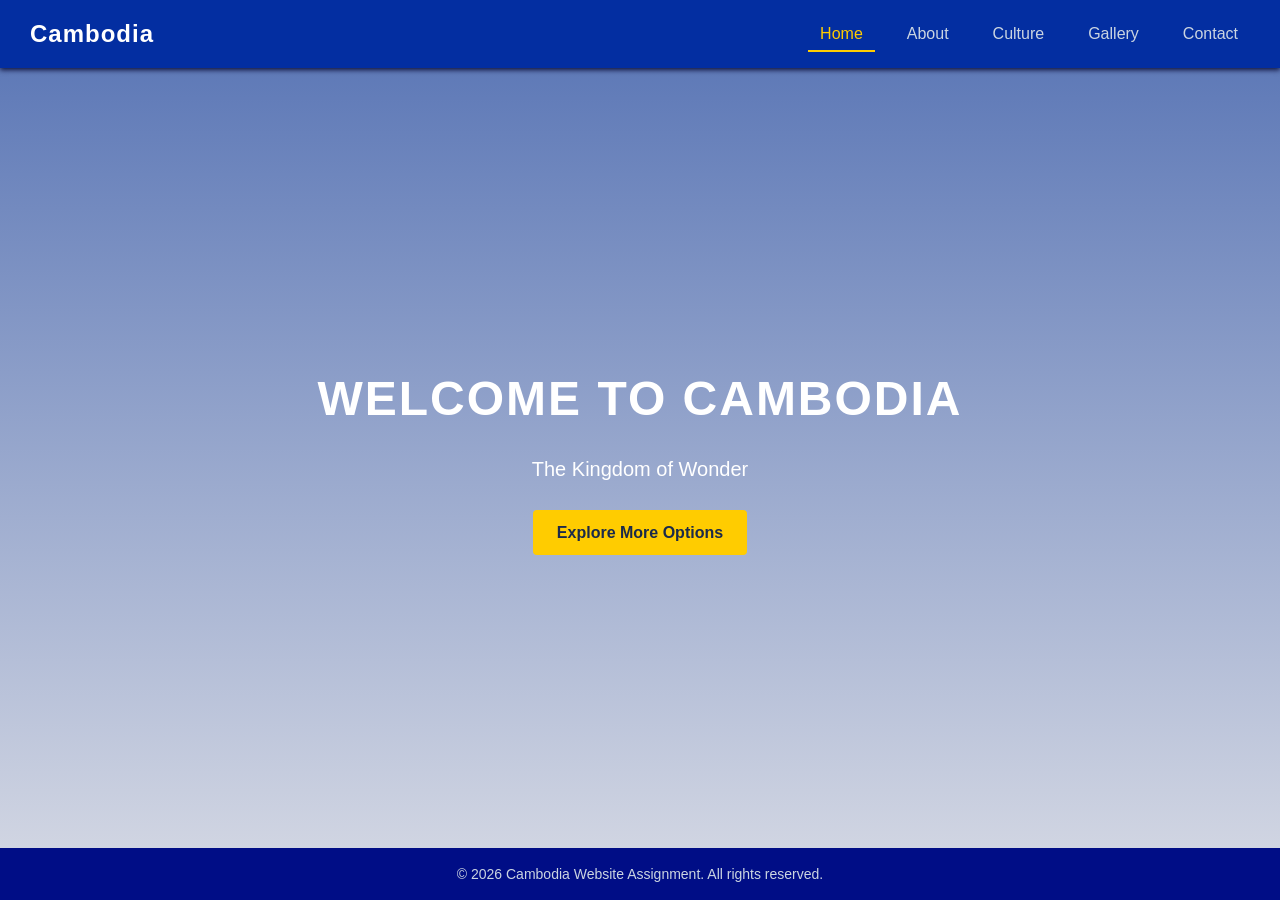
<file: index.html>
<!DOCTYPE html>
<html lang="en">
<head>
    <meta charset="UTF-8">
    <meta name="viewport" content="width=device-width, initial-scale=1.0">
    <title>Cambodia - Home</title>
    <link rel="stylesheet" href="style.css">
</head>
<body>
    
    <nav class="navbar">
        <div class="logo"><a href="index.html">Cambodia</a></div>
        <ul class="nav-links">
            <li><a href="index.html" class="active">Home</a></li>
            <li><a href="about.html">About</a></li>
            <li><a href="culture.html">Culture</a></li>
            <li><a href="gallery.html">Gallery</a></li>
            <li><a href="contact.html">Contact</a></li>
        </ul>
    </nav>

    
    <header class="hero-section">
        <div class="hero-content">
            <h1>Welcome to Cambodia</h1>
            <p>The Kingdom of Wonder</p>
            <a href="about.html" class="btn">Explore More Options</a>
        </div>
    </header>

    <footer class="footer">
        <p>&copy; 2026 Cambodia Website Assignment. All rights reserved.</p>
    </footer>
</body>
</html>
</file>
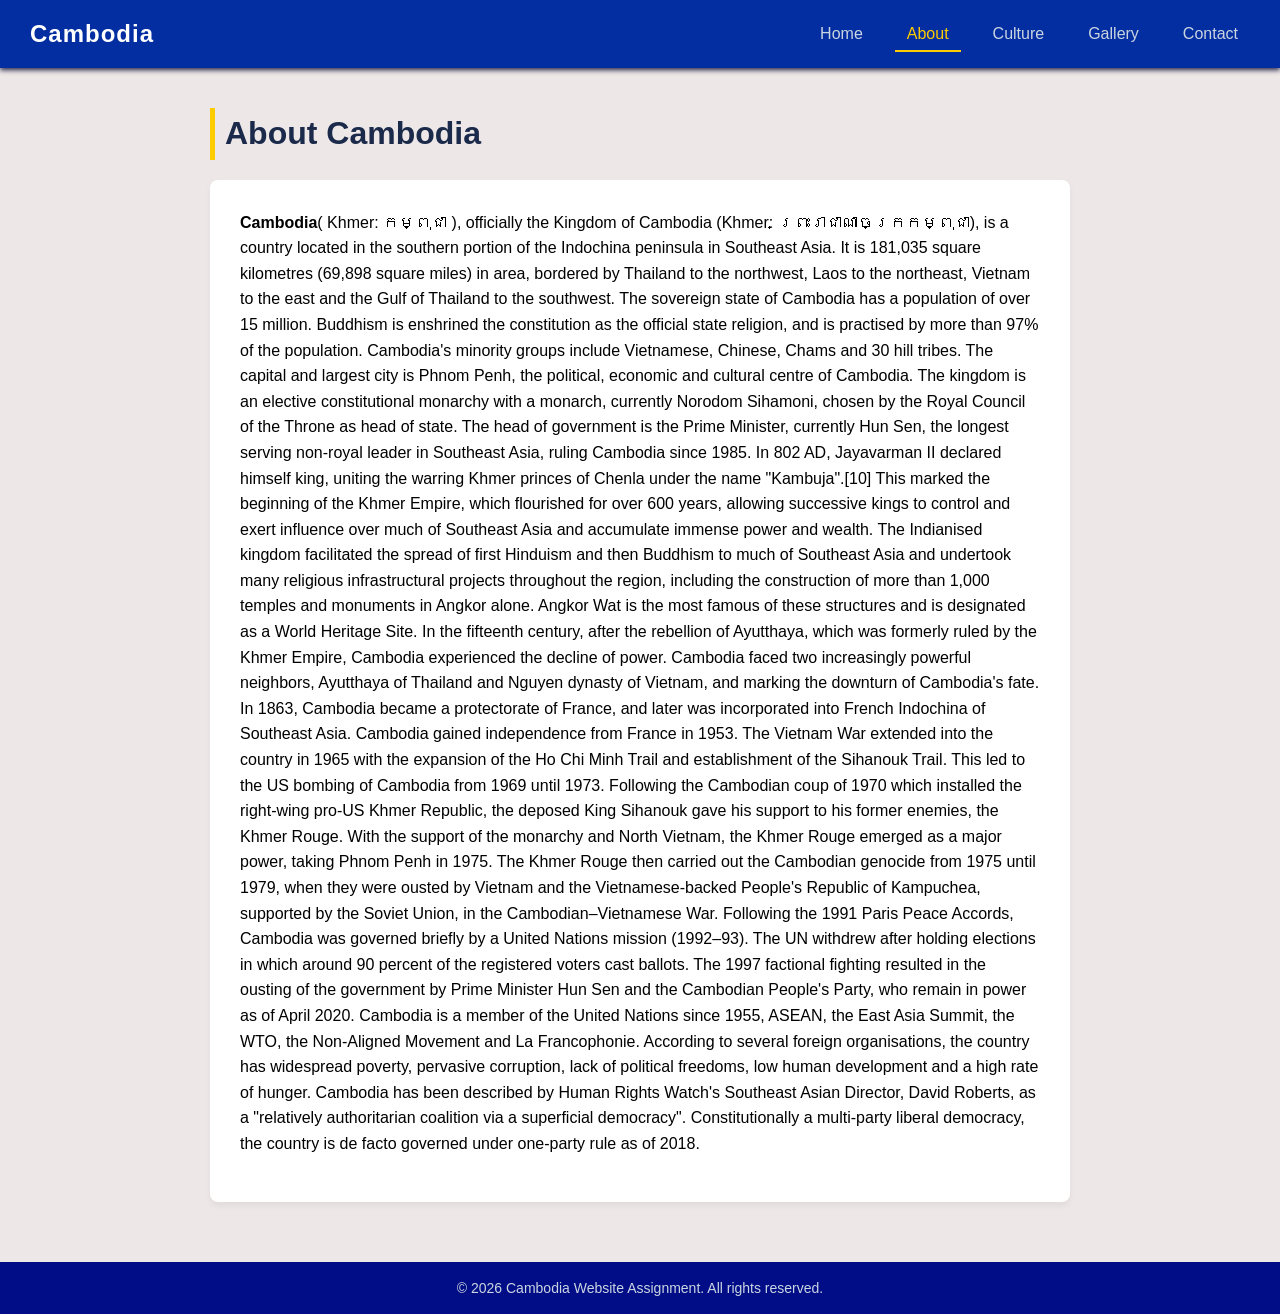
<file: about.html>
<!DOCTYPE html>
<html lang="en">
<head>
    <meta charset="UTF-8">
    <meta name="viewport" content="width=device-width, initial-scale=1.0">
    <title>About Cambodia</title>
    <link rel="stylesheet" href="style.css">
</head>
<body>
    <!-- Navbar -->
    <nav class="navbar">
        <div class="logo"><a href="index.html">Cambodia</a></div>
        <ul class="nav-links">
            <li><a href="index.html">Home</a></li>
            <li><a href="about.html" class="active">About</a></li>
            <li><a href="culture.html">Culture</a></li>
            <li><a href="gallery.html">Gallery</a></li>
            <li><a href="contact.html">Contact</a></li>
        </ul>
    </nav>

    <!-- About Section Content -->
    <main class="content-container">
        <h2>About Cambodia</h2>
        <div class="card">
         <b>Cambodia</b>( Khmer: កម្ពុជា ), officially the Kingdom of Cambodia
          (Khmer: ព្រះរាជាណាចក្រកម្ពុជា), is a country located in the southern
          portion of the Indochina peninsula in Southeast Asia. It is 181,035
          square kilometres (69,898 square miles) in area, bordered by Thailand
          to the northwest, Laos to the northeast, Vietnam to the east and the
          Gulf of Thailand to the southwest. The sovereign state of Cambodia has
          a population of over 15 million. Buddhism is enshrined the
          constitution as the official state religion, and is practised by more
          than 97% of the population. Cambodia's minority groups include
          Vietnamese, Chinese, Chams and 30 hill tribes. The capital and largest
          city is Phnom Penh, the political, economic and cultural centre of
          Cambodia. The kingdom is an elective constitutional monarchy with a
          monarch, currently Norodom Sihamoni, chosen by the Royal Council of
          the Throne as head of state. The head of government is the Prime
          Minister, currently Hun Sen, the longest serving non-royal leader in
          Southeast Asia, ruling Cambodia since 1985. In 802 AD, Jayavarman II
          declared himself king, uniting the warring Khmer princes of Chenla
          under the name "Kambuja".[10] This marked the beginning of the Khmer
          Empire, which flourished for over 600 years, allowing successive kings
          to control and exert influence over much of Southeast Asia and
          accumulate immense power and wealth. The Indianised kingdom
          facilitated the spread of first Hinduism and then Buddhism to much of
          Southeast Asia and undertook many religious infrastructural projects
          throughout the region, including the construction of more than 1,000
          temples and monuments in Angkor alone. Angkor Wat is the most famous
          of these structures and is designated as a World Heritage Site. In the
          fifteenth century, after the rebellion of Ayutthaya, which was
          formerly ruled by the Khmer Empire, Cambodia experienced the decline
          of power. Cambodia faced two increasingly powerful neighbors,
          Ayutthaya of Thailand and Nguyen dynasty of Vietnam, and marking the
          downturn of Cambodia's fate. In 1863, Cambodia became a protectorate
          of France, and later was incorporated into French Indochina of
          Southeast Asia. Cambodia gained independence from France in 1953. The
          Vietnam War extended into the country in 1965 with the expansion of
          the Ho Chi Minh Trail and establishment of the Sihanouk Trail. This
          led to the US bombing of Cambodia from 1969 until 1973. Following the
          Cambodian coup of 1970 which installed the right-wing pro-US Khmer
          Republic, the deposed King Sihanouk gave his support to his former
          enemies, the Khmer Rouge. With the support of the monarchy and North
          Vietnam, the Khmer Rouge emerged as a major power, taking Phnom Penh
          in 1975. The Khmer Rouge then carried out the Cambodian genocide from
          1975 until 1979, when they were ousted by Vietnam and the
          Vietnamese-backed People's Republic of Kampuchea, supported by the
          Soviet Union, in the Cambodian–Vietnamese War. Following the 1991
          Paris Peace Accords, Cambodia was governed briefly by a United Nations
          mission (1992–93). The UN withdrew after holding elections in which
          around 90 percent of the registered voters cast ballots. The 1997
          factional fighting resulted in the ousting of the government by Prime
          Minister Hun Sen and the Cambodian People's Party, who remain in power
          as of April 2020. Cambodia is a member of the United Nations since
          1955, ASEAN, the East Asia Summit, the WTO, the Non-Aligned Movement
          and La Francophonie. According to several foreign organisations, the
          country has widespread poverty, pervasive corruption, lack of
          political freedoms, low human development and a high rate of hunger.
          Cambodia has been described by Human Rights Watch's Southeast Asian
          Director, David Roberts, as a "relatively authoritarian coalition via
          a superficial democracy". Constitutionally a multi-party liberal
          democracy, the country is de facto governed under one-party rule as of
          2018.
        </p>   
    </main>

    <footer class="footer">
        <p>&copy; 2026 Cambodia Website Assignment. All rights reserved.</p>
    </footer>
</body>
</html>
</file>
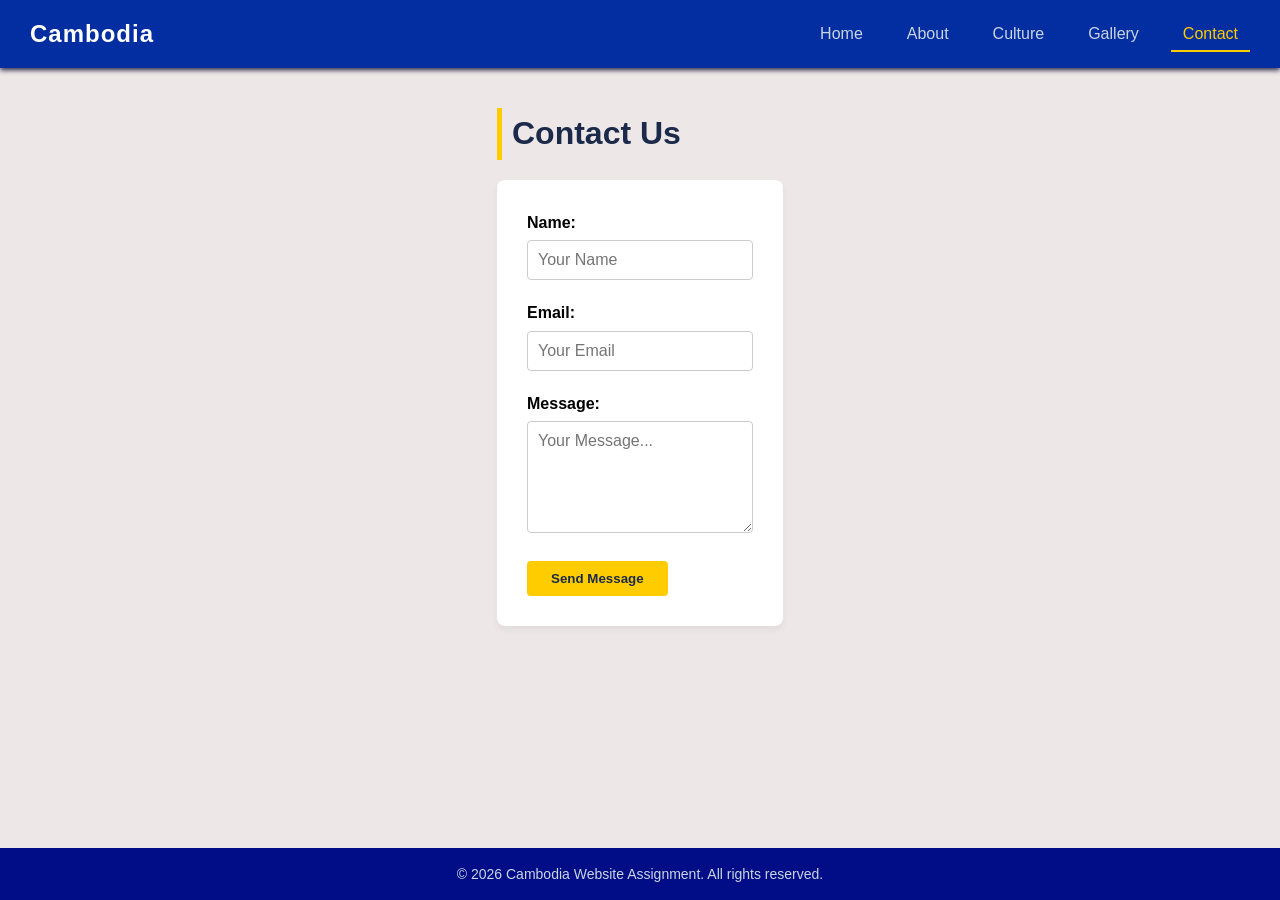
<file: contact.html>
<!DOCTYPE html>
<html lang="en">
<head>
    <meta charset="UTF-8">
    <meta name="viewport" content="width=device-width, initial-scale=1.0">
    <title>Contact Us</title>
    <link rel="stylesheet" href="style.css">
</head>
<body>
    
    <nav class="navbar">
        <div class="logo"><a href="index.html">Cambodia</a></div>
        <ul class="nav-links">
            <li><a href="index.html">Home</a></li>
            <li><a href="about.html">About</a></li>
            <li><a href="culture.html">Culture</a></li>
            <li><a href="gallery.html">Gallery</a></li>
            <li><a href="contact.html" class="active">Contact</a></li>
        </ul>
    </nav>

    <main class="content-container">
        <h2>Contact Us</h2>
        <div class="card">
            <form action="#" method="POST" onsubmit="event.preventDefault(); alert('Form submitted!');">
                <div class="form-group">
                    <label for="name">Name:</label>
                    <input type="text" id="name" name="name" required placeholder="Your Name">
                </div>
                <div class="form-group">
                    <label for="email">Email:</label>
                    <input type="email" id="email" name="email" required placeholder="Your Email">
                </div>
                <div class="form-group">
                    <label for="message">Message:</label>
                    <textarea id="message" name="message" rows="5" required placeholder="Your Message..."></textarea>
                </div>
                <button type="submit" class="btn">Send Message</button>
            </form>
        </div>
    </main>

    <footer class="footer">
        <p>&copy; 2026 Cambodia Website Assignment. All rights reserved.</p>
    </footer>
</body>
</html>
</file>
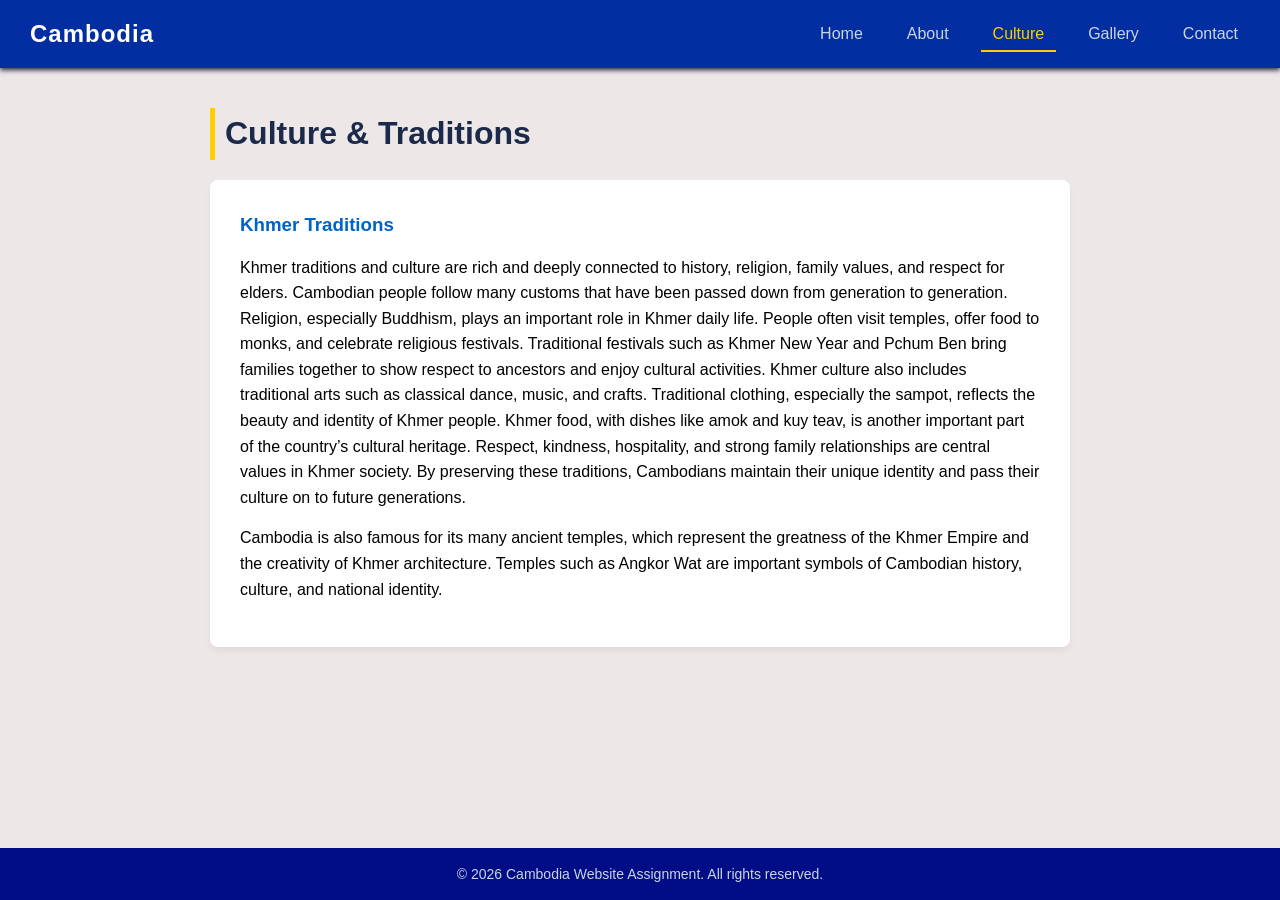
<file: culture.html>
<!DOCTYPE html>
<html lang="en">
<head>
    <meta charset="UTF-8">
    <meta name="viewport" content="width=device-width, initial-scale=1.0">
    <title>Cambodian Culture</title>
    <link rel="stylesheet" href="style.css">
</head>
<body>
    <!-- Navbar -->
    <nav class="navbar">
        <div class="logo"><a href="index.html">Cambodia</a></div>
        <ul class="nav-links">
            <li><a href="index.html">Home</a></li>
            <li><a href="about.html">About</a></li>
            <li><a href="culture.html" class="active">Culture</a></li>
            <li><a href="gallery.html">Gallery</a></li>
            <li><a href="contact.html">Contact</a></li>
        </ul>
    </nav>

    
    <main class="content-container">
        <h2>Culture & Traditions</h2>
        <div class="card">
            <h3>Khmer Traditions</h3>

            <p>Khmer traditions and culture are rich and deeply connected to history, religion, family values, and respect for elders. Cambodian people follow many customs that have been passed down from generation to generation.
            Religion, especially Buddhism, plays an important role in Khmer daily life. People often visit temples, offer food to monks, and celebrate religious festivals. Traditional festivals such as Khmer New Year and Pchum Ben bring families together to show respect to ancestors and enjoy cultural activities.
            Khmer culture also includes traditional arts such as classical dance, music, and crafts. Traditional clothing, especially the sampot, reflects the beauty and identity of Khmer people. Khmer food, with dishes like amok and kuy teav, is another important part of the country’s cultural heritage.
            Respect, kindness, hospitality, and strong family relationships are central values in Khmer society. By preserving these traditions, Cambodians maintain their unique identity and pass their culture on to future generations.</p>
            <p>Cambodia is also famous for its many ancient temples, which represent the greatness of the Khmer Empire and the creativity of Khmer architecture. Temples such as Angkor Wat are important symbols of Cambodian history, culture, and national identity.</p>

        </div>
    </main>

    <footer class="footer">
        <p>&copy; 2026 Cambodia Website Assignment. All rights reserved.</p>
    </footer>
</body>
</html>
</file>
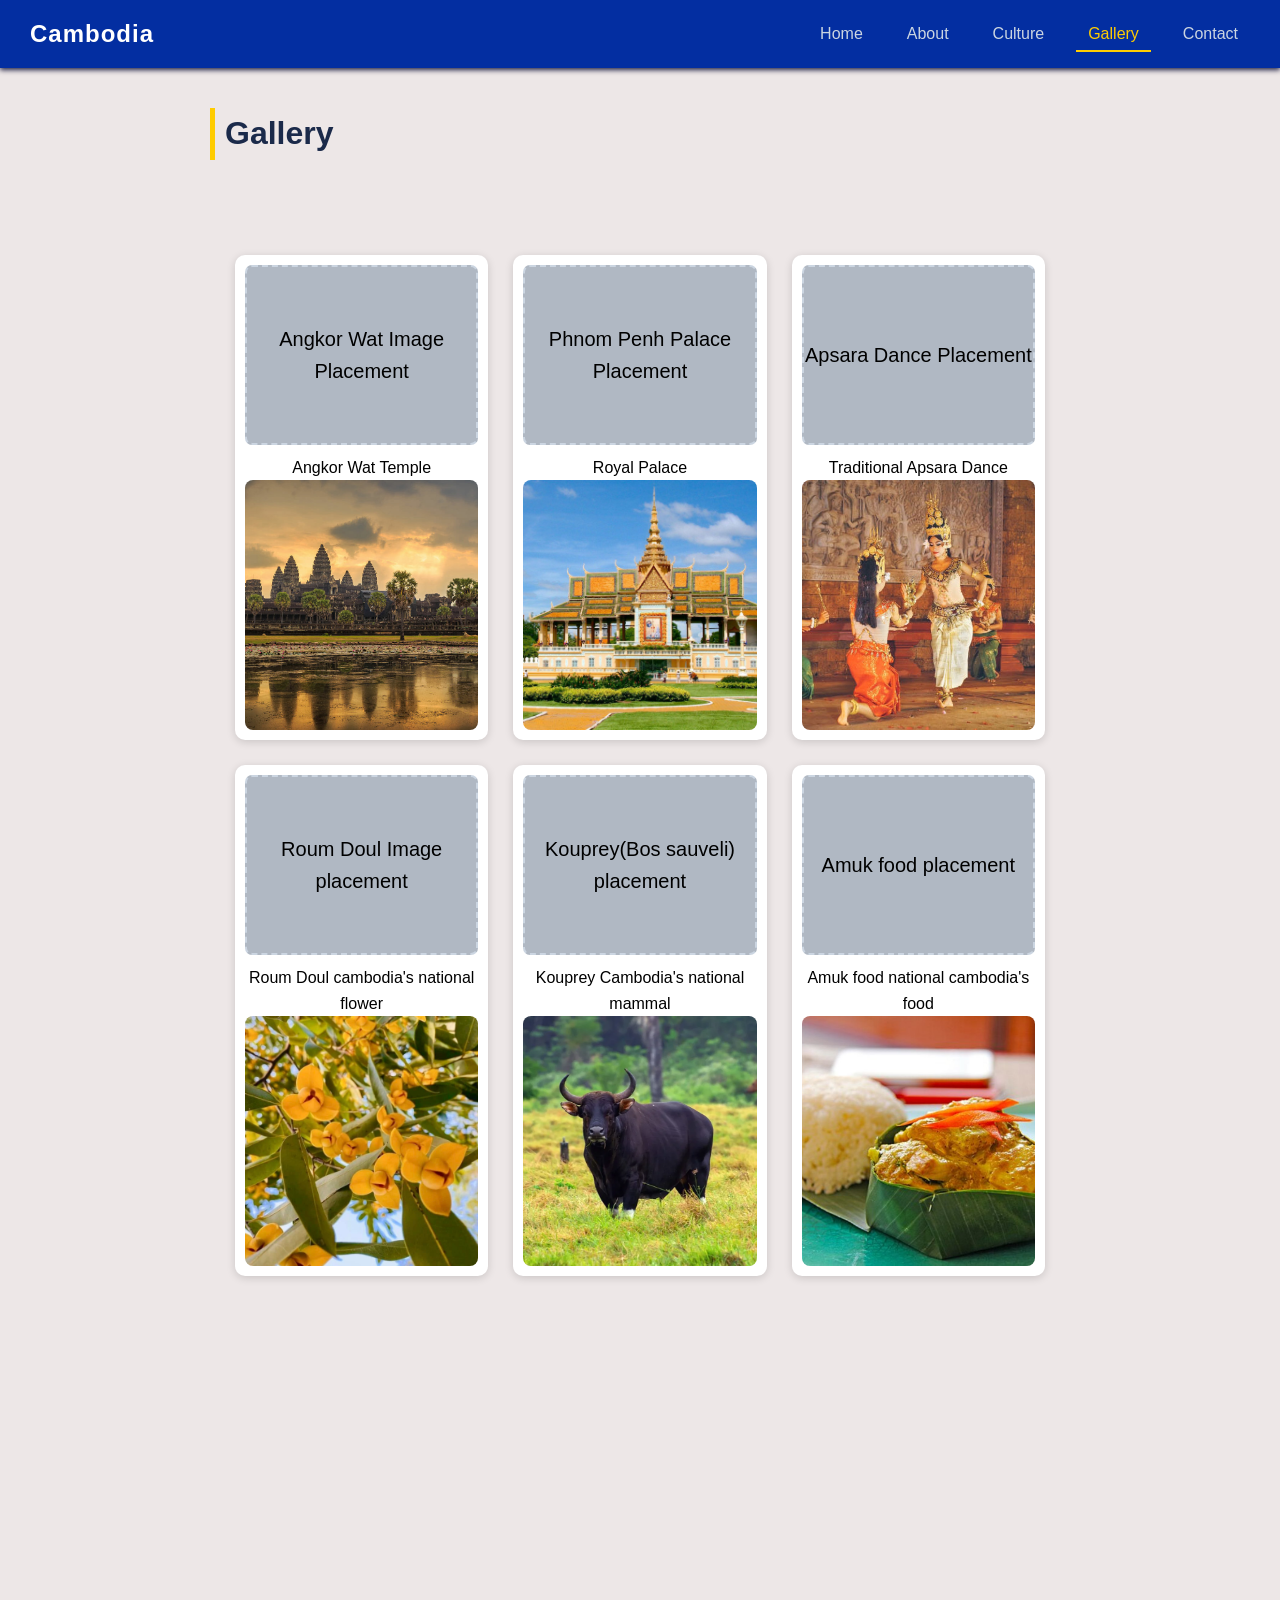
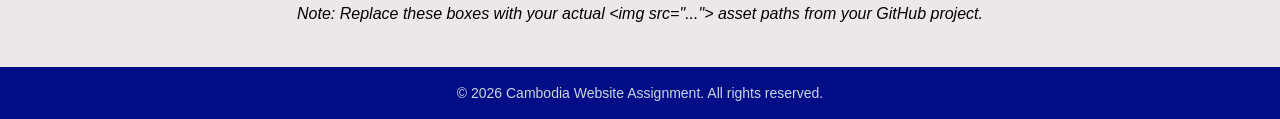
<file: gallery.html>
<!DOCTYPE html>
<html lang="en">
<head>
    <meta charset="UTF-8">
    <meta name="viewport" content="width=device-width, initial-scale=1.0">
    <title>Gallery</title>
    <link rel="stylesheet" href="style.css">
</head>
<body>
    <!-- Navbar -->
    <nav class="navbar">
        <div class="logo"><a href="index.html">Cambodia</a></div>
        <ul class="nav-links">
            <li><a href="index.html">Home</a></li>
            <li><a href="about.html">About</a></li>
            <li><a href="culture.html">Culture</a></li>
            <li><a href="gallery.html" class="active">Gallery</a></li>
            <li><a href="contact.html">Contact</a></li>
        </ul>
    </nav>


    <main class="content-container">
        <h2>Gallery</h2>
        <div class="gallery-grid">
            <div class="gallery-item">
                <div class="placeholder-img">Angkor Wat Image Placement</div>
                <p>Angkor Wat Temple</p>
                 <img src="image.png" alt="Angkor Wat temple of cambodia">

            
            </div>
            <div class="gallery-item">
                <div class="placeholder-img">Phnom Penh Palace Placement</div>
                <p>Royal Palace</p>
                <img src="image-8.jpg" alt="Royal Palace in Phnom Penh, Cambodia">

                
                
            </div>
            <div class="gallery-item">
                <div class="placeholder-img">Apsara Dance Placement</div>
                <p>Traditional Apsara Dance</p>
                <img src="image-30.jpg" alt="Traditional Apsara dance performance in Cambodia, ">

            

            </div>
            <div class="gallery-item">
                <div class="placeholder-img">Roum Doul Image placement</div>
                <p>Roum Doul cambodia's national flower</p>
                <img src="image-33.jpg" alt="Roum Doul cambodia's national flower">
                

            </div>
            <div class="gallery-item">
                <div class="placeholder-img">Kouprey(Bos sauveli) placement</div>
                <p>Kouprey Cambodia's national mammal</p>
                <img src="image-34.jpg" alt="Kouprey Cambodia's national mammal">

            </div>
            <div class="gallery-item">
                <div class="placeholder-img"> Amuk food placement</div>
                <p>Amuk food national cambodia's food</p>
                <img src="image-35.jpg" alt="Amuk food national cambodia's food">
                

            </div>
        </div>
        <p style="text-align: center; margin-top: 300px; font-style: italic;">Note: Replace these boxes with your actual <code>&lt;img src="..."&gt;</code> asset paths from your GitHub project.</p>
    </main>

    <footer class="footer">
        <p>&copy; 2026 Cambodia Website Assignment. All rights reserved.</p>
    </footer>
</body>
</html>
</file>
<file: style.css>
/* Base Styles */
* {
    box-sizing: border-box;
    margin: 0;
    padding: 0;
    font-family: 'Segoe UI', Tahoma, Geneva, Verdana, sans-serif;
}

body {
    background-color: #ede7e7;
    color: #000000;
    line-height: 1.6;
    display: flex;
    flex-direction: column;
    min-height: 100vh;
}

/* Navigation Bar */
.navbar {
    background-color: #032EA1;
    padding: 15px 30px;
    display: flex;
    justify-content: space-between;
    align-items: center;
    position: sticky;
    top: 0;
    z-index: 1000;
    box-shadow: 0 2px 5px rgba(1, 2, 42, 0.866);
}

.navbar .logo a {
    color: #fff;
    font-size: 24px;
    font-weight: bold;
    text-decoration: none;
    letter-spacing: 1px;
}

.nav-links {
    list-style: none;
    display: flex;
}

.nav-links li {
    margin-left: 20px;
}

.nav-links a {
    color: #cbd5e1;
    text-decoration: none;
    font-size: 16px;
    padding: 8px 12px;
    transition: all 0.3s ease;
}

.nav-links a:hover, .nav-links a.active {
    color: #ffcc00;
    border-bottom: 2px solid #ffcc00;
}

/* Hero Section */
.hero-section {
    background: linear-gradient(rgba(34, 75, 163, 0.7), rgba(196, 205, 224, 0.7)), url('https://images.unsplash.com/photo-1569668412497-bdbe636cb20a?auto=format&fit=crop&w=1200&q=80') no-repeat center center/cover;
    height: 70vh;
    display: flex;
    justify-content: center;
    align-items: center;
    text-align: center;
    color: #fff;
    flex-grow: 1;
}

.hero-content h1 {
    font-size: 48px;
    margin-bottom: 15px;
    text-transform: uppercase;
    letter-spacing: 2px;
}

.hero-content p {
    font-size: 20px;
    margin-bottom: 25px;
}

/* Containers */
.content-container {
    max-width: 900px;
    margin: 40px auto;
    padding: 0 20px;
    flex-grow: 1;
}

.content-container h2 {
    color: #1b2a4a;
    font-size: 32px;
    margin-bottom: 20px;
    border-left: 5px solid #ffcc00;
    padding-left: 10px;
}

.card {
    background: #fff;
    padding: 30px;
    border-radius: 8px;
    box-shadow: 0 4px 6px rgba(0,0,0,0.05);
    margin-bottom: 20px;
}

.card h3 {
    margin-bottom: 15px;
    color: #0063c5;
}

.card p {
    margin-bottom: 15px;
}

/* Button */
.btn {
    display: inline-block;
    background-color: #ffcc00;
    color: #1b2a4a;
    padding: 10px 24px;
    text-decoration: none;
    font-weight: bold;
    border-radius: 4px;
    transition: background 0.3s ease;
    border: none;
    cursor: pointer;
}

.btn:hover {
    background-color: #e6b800;
}

/* Form Styles */
.form-group {
    margin-bottom: 20px;
}

.form-group label {
    display: block;
    margin-bottom: 5px;
    font-weight: 600;
}

.form-group input, .form-group textarea {
    width: 100%;
    padding: 10px;
    border: 1px solid #ccc;
    border-radius: 4px;
    font-size: 16px;
}


.gallery-grid {
    display: flex;
    flex-wrap: wrap;
    gap: 70px;
    margin-top: 70px;
}

.gallery-item {
    flex: 1 1 calc(33.333% - 20px);
    background: #fff;
    padding: 10px;
    border-radius: 6px;
    box-shadow: 0 2px 4px rgba(0,0,0,0.05);
    text-align: center;
}

.placeholder-img {
    background-color: #b0b8c3;
    height: 180px;
    display: flex;
    justify-content: center;
    align-items: center;
    color: #000000;
    font-size: 20px;
    border-radius: 7px;
    margin-bottom: 10px;
    border: 2px dashed #cbd5e1;
}

/* Footer */
.footer {
    background-color: #000d86;
    color: #cbd5e1;
    text-align: center;
    padding: 15px;
    font-size: 14px;
    margin-top: auto;
}


@media (max-width: 768px) {
    .navbar {
        flex-direction: column;
    }
    .nav-links {
        margin-top: 15px;
    }
    .gallery-item {
        flex: 2 2 100%;
    }
    .hero-content h1 {
        font-size: 38px;
    }
}







.gallery-grid {
    display: grid;
    grid-template-columns: repeat(3, 1fr); 
    gap: 25px;
    padding: 25px;
}


.gallery-item {
    background: white;
    border-radius: 10px;
    padding: 10px;
    text-align: center;
    box-shadow: 0 2px 8px rgba(0, 0, 0, 0.15);
}

/* Make all images equal size */
.gallery-item img {
    width: 100%;
    height: 250px;
    object-fit: cover; /* Crop image without stretching */
    border-radius: 8px;
    display: block;
}

/* Text style */
.gallery-item p {
    margin-top: 10px;
    font-size: 16px;
    font-weight: 500;
}


@media (max-width: 768px) {
    .gallery-grid {
        grid-template-columns: repeat(2, 1fr);
    }

    .gallery-item img {
        height: 220px;
    }
}


@media (max-width: 480px) {
    .gallery-grid {
        grid-template-columns: 1fr;
        padding: 10px;
    }

    .gallery-item img {
        height: 200px;
    }

    .gallery-item p {
        font-size: 14px;
    }
}
</file>
